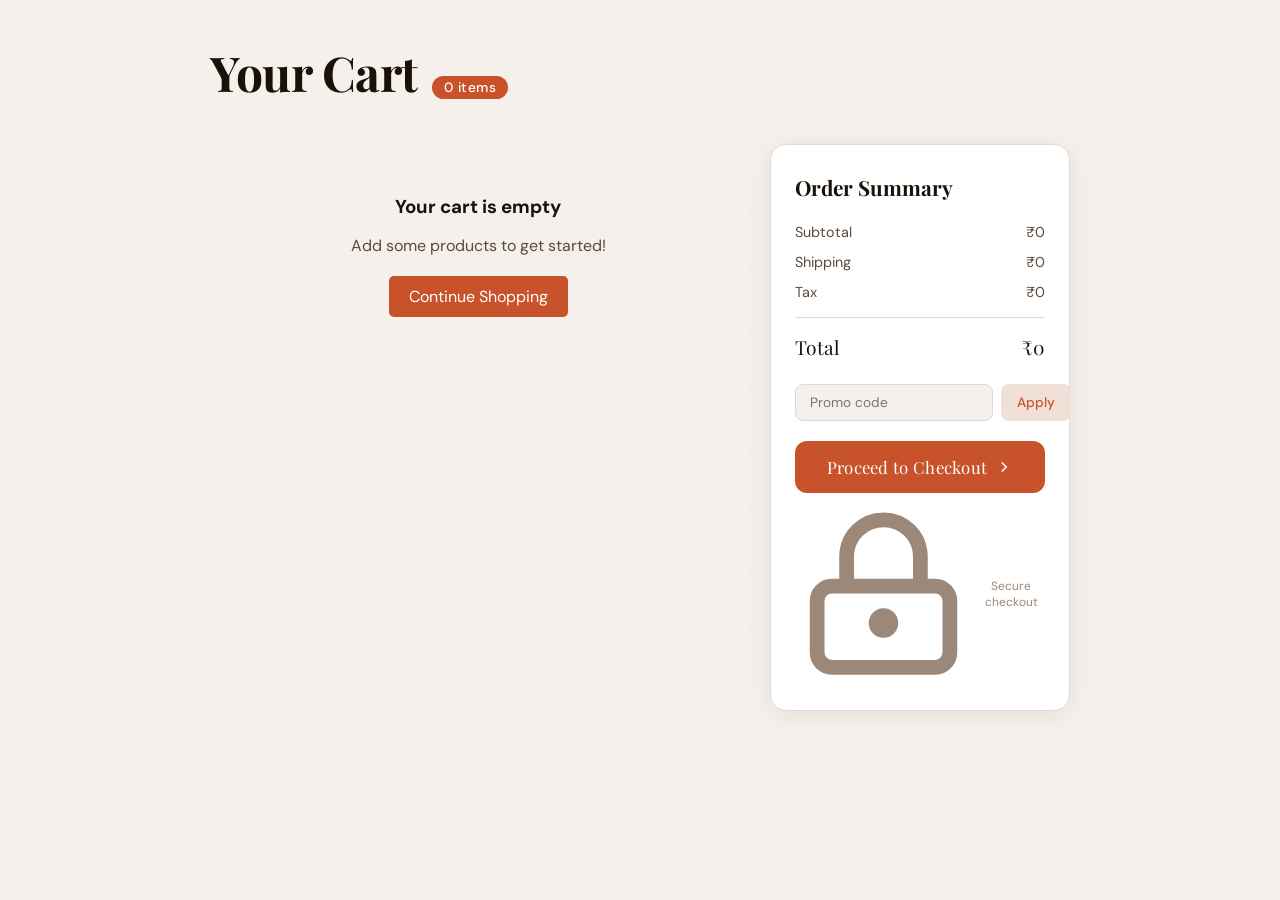
<file: cart.html>
<!DOCTYPE html>
<html lang="en">

<head>
  <meta charset="UTF-8" />
  <meta name="viewport" content="width=device-width, initial-scale=1.0" />
  <title>Nostra-Shopping Cart</title>
  <link
    href="https://fonts.googleapis.com/css2?family=Playfair+Display:wght@500;700&family=DM+Sans:wght@300;400;500&display=swap"
    rel="stylesheet" />
  <style>
    *,
    *::before,
    *::after {
      box-sizing: border-box;
      margin: 0;
      padding: 0;
    }

    :root {
      --bg: #f5f0eb;
      --surface: #ffffff;
      --accent: #c8522a;
      --accent-light: #f0e0d8;
      --text-dark: #1a1209;
      --text-mid: #5a4a3a;
      --text-light: #9c8878;
      --border: #e2d9d0;
      --shadow: 0 4px 24px rgba(60, 30, 10, 0.08);
    }

    body {
      font-family: 'DM Sans', sans-serif;
      background: var(--bg);
      color: var(--text-dark);
      min-height: 100vh;
      padding: 40px 16px 80px;
    }

    body::before {
      content: '';
      position: fixed;
      inset: 0;
      background-image: url("data:image/svg+xml,%3Csvg width='60' height='60' xmlns='http://www.w3.org/2000/svg'%3E%3Ccircle cx='30' cy='30' r='1' fill='%23c8b09a' opacity='0.25'/%3E%3C/svg%3E");
      pointer-events: none;
      z-index: 0;
    }

    .page-wrapper {
      position: relative;
      z-index: 1;
      max-width: 860px;
      margin: 0 auto;
    }

    .page-header {
      display: flex;
      align-items: baseline;
      gap: 14px;
      margin-bottom: 40px;
      animation: fadeDown 0.5s ease both;
    }

    .page-header h1 {
      font-family: 'Playfair Display', serif;
      font-size: clamp(2rem, 5vw, 3rem);
      color: var(--text-dark);
      letter-spacing: -0.5px;
    }

    .cart-count {
      font-size: 0.85rem;
      font-weight: 500;
      background: var(--accent);
      color: #fff;
      border-radius: 50px;
      padding: 3px 12px;
      letter-spacing: 0.5px;
    }

    .cart-layout {
      display: grid;
      grid-template-columns: 1fr 300px;
      gap: 24px;
      align-items: start;
    }

    @media (max-width: 680px) {
      .cart-layout {
        grid-template-columns: 1fr;
      }
    }

    .items-list {
      display: flex;
      flex-direction: column;
      gap: 16px;
    }

    .cart-item {
      background: var(--surface);
      border-radius: 16px;
      border: 1px solid var(--border);
      padding: 20px;
      display: grid;
      grid-template-columns: 100px 1fr auto;
      gap: 18px;
      align-items: center;
      box-shadow: var(--shadow);
      animation: slideUp 0.4s ease both;
      transition: transform 0.2s ease, box-shadow 0.2s ease;
    }

    .cart-item:nth-child(1) {
      animation-delay: 0.05s;
    }

    .cart-item:nth-child(2) {
      animation-delay: 0.12s;
    }

    .cart-item:nth-child(3) {
      animation-delay: 0.19s;
    }

    .cart-item:hover {
      transform: translateY(-2px);
      box-shadow: 0 8px 32px rgba(60, 30, 10, 0.12);
    }

    .item-image {
      width: 100px;
      height: 100px;
      border-radius: 12px;
      overflow: hidden;
      flex-shrink: 0;
      background: var(--accent-light);
    }

    .item-image img {
      width: 100%;
      height: 100%;
      object-fit: cover;
      display: block;
      transition: transform 0.3s ease;
    }

    .cart-item:hover .item-image img {
      transform: scale(1.06);
    }

    .item-info {
      display: flex;
      flex-direction: column;
      gap: 4px;
    }

    .item-tag {
      font-size: 0.7rem;
      font-weight: 500;
      text-transform: uppercase;
      letter-spacing: 1.5px;
      color: var(--accent);
    }

    .item-name {
      font-family: 'Playfair Display', serif;
      font-size: 1.1rem;
      color: var(--text-dark);
      line-height: 1.3;
    }

    .item-meta {
      font-size: 0.82rem;
      color: var(--text-light);
      margin-top: 2px;
    }

    .item-qty {
      display: flex;
      align-items: center;
      gap: 8px;
      margin-top: 10px;
    }

    .qty-btn {
      width: 28px;
      height: 28px;
      border-radius: 50%;
      border: 1.5px solid var(--border);
      background: transparent;
      cursor: pointer;
      font-size: 1rem;
      color: var(--text-mid);
      display: flex;
      align-items: center;
      justify-content: center;
      transition: all 0.15s;
    }

    .qty-btn:hover {
      background: var(--accent);
      border-color: var(--accent);
      color: #fff;
    }

    .qty-num {
      font-weight: 500;
      font-size: 0.95rem;
      width: 22px;
      text-align: center;
    }

    .item-right {
      display: flex;
      flex-direction: column;
      align-items: flex-end;
      gap: 16px;
    }

    .item-price {
      font-family: 'Playfair Display', serif;
      font-size: 1.25rem;
      color: var(--text-dark);
      white-space: nowrap;
    }

    .remove-btn {
      background: none;
      border: none;
      cursor: pointer;
      color: var(--text-light);
      font-size: 0.8rem;
      font-family: 'DM Sans', sans-serif;
      display: flex;
      align-items: center;
      gap: 4px;
      transition: color 0.15s;
      padding: 0;
    }

    .remove-btn:hover {
      color: var(--accent);
    }

    .remove-btn svg {
      width: 14px;
      height: 14px;
    }

    .summary-card {
      background: var(--surface);
      border-radius: 16px;
      border: 1px solid var(--border);
      padding: 28px 24px;
      box-shadow: var(--shadow);
      position: sticky;
      top: 24px;
      animation: fadeDown 0.5s 0.2s ease both;
    }

    .summary-card h2 {
      font-family: 'Playfair Display', serif;
      font-size: 1.3rem;
      margin-bottom: 22px;
      color: var(--text-dark);
    }

    .summary-row {
      display: flex;
      justify-content: space-between;
      font-size: 0.9rem;
      color: var(--text-mid);
      margin-bottom: 12px;
    }

    .summary-divider {
      border: none;
      border-top: 1px solid var(--border);
      margin: 16px 0;
    }

    .summary-total {
      display: flex;
      justify-content: space-between;
      font-family: 'Playfair Display', serif;
      font-size: 1.2rem;
      color: var(--text-dark);
      margin-bottom: 24px;
    }

    .promo-row {
      display: flex;
      gap: 8px;
      margin-bottom: 20px;
    }

    .promo-input {
      flex: 1;
      border: 1.5px solid var(--border);
      border-radius: 8px;
      padding: 9px 14px;
      font-family: 'DM Sans', sans-serif;
      font-size: 0.85rem;
      color: var(--text-dark);
      background: var(--bg);
      outline: none;
      transition: border-color 0.15s;
    }

    .promo-input:focus {
      border-color: var(--accent);
    }

    .promo-btn {
      border: none;
      background: var(--accent-light);
      color: var(--accent);
      font-family: 'DM Sans', sans-serif;
      font-size: 0.85rem;
      font-weight: 500;
      border-radius: 8px;
      padding: 9px 16px;
      cursor: pointer;
      transition: background 0.15s;
    }

    .promo-btn:hover {
      background: #e8c8b8;
    }

    .checkout-btn {
      width: 100%;
      background: var(--accent);
      color: #fff;
      border: none;
      border-radius: 12px;
      padding: 15px;
      font-family: 'Playfair Display', serif;
      font-size: 1.05rem;
      cursor: pointer;
      letter-spacing: 0.3px;
      transition: background 0.2s, transform 0.15s;
      display: flex;
      align-items: center;
      justify-content: center;
      gap: 8px;
    }

    .checkout-btn:hover {
      background: #b04420;
      transform: translateY(-1px);
    }

    .checkout-btn svg {
      width: 18px;
      height: 18px;
    }

    .secure-note {
      text-align: center;
      font-size: 0.75rem;
      color: var(--text-light);
      margin-top: 12px;
      display: flex;
      align-items: center;
      justify-content: center;
      gap: 5px;
    }

    @keyframes fadeDown {
      from {
        opacity: 0;
        transform: translateY(-16px);
      }

      to {
        opacity: 1;
        transform: translateY(0);
      }
    }

    @keyframes slideUp {
      from {
        opacity: 0;
        transform: translateY(20px);
      }

      to {
        opacity: 1;
        transform: translateY(0);
      }
    }
  </style>
</head>

<body>
  <div class="page-wrapper">
    <header class="page-header">
      <h1>Your Cart</h1>
      <span class="cart-count">3 items</span>
    </header>
    <div class="cart-layout">
      <div class="items-list">

        <!-- Product 1: Headphones -->
        <div class="cart-item">
          <div class="item-image">
            <img src="https://images.unsplash.com/photo-1505740420928-5e560c06d30e?w=200&h=200&fit=crop&auto=format"
              alt="Wireless Headphones" />
          </div>
          <div class="item-info">
            <span class="item-tag">Electronics</span>
            <div class="item-name">Wireless Noise-Cancelling Headphones</div>
            <div class="item-meta">Color: Matte Black &nbsp;·&nbsp; Warranty: 1 yr</div>
            <div class="item-qty">
              <button class="qty-btn">−</button>
              <span class="qty-num">1</span>
              <button class="qty-btn">+</button>
            </div>
          </div>
          <div class="item-right">
            <span class="item-price">₹8,499</span>
            <button class="remove-btn">
              <svg viewBox="0 0 24 24" fill="none" stroke="currentColor" stroke-width="2">
                <polyline points="3 6 5 6 21 6" />
                <path d="M19 6l-1 14H6L5 6" />
                <path d="M10 11v6" />
                <path d="M14 11v6" />
              </svg>
              Remove
            </button>
          </div>
        </div>

        <!-- Product 2: Book -->
        <div class="cart-item">
          <div class="item-image">
            <img src="https://images.unsplash.com/photo-1512820790803-83ca734da794?w=200&h=200&fit=crop&auto=format"
              alt="Book" />
          </div>
          <div class="item-info">
            <span class="item-tag">Books</span>
            <div class="item-name">The Design of Everyday Things</div>
            <div class="item-meta">By Don Norman &nbsp;·&nbsp; Paperback</div>
            <div class="item-qty">
              <button class="qty-btn">−</button>
              <span class="qty-num">2</span>
              <button class="qty-btn">+</button>
            </div>
          </div>
          <div class="item-right">
            <span class="item-price">₹1,199</span>
            <button class="remove-btn">
              <svg viewBox="0 0 24 24" fill="none" stroke="currentColor" stroke-width="2">
                <polyline points="3 6 5 6 21 6" />
                <path d="M19 6l-1 14H6L5 6" />
                <path d="M10 11v6" />
                <path d="M14 11v6" />
              </svg>
              Remove
            </button>
          </div>
        </div>

        <!-- Product 3: Coffee Set -->
        <div class="cart-item">
          <div class="item-image">
            <img src="https://images.unsplash.com/photo-1495474472287-4d71bcdd2085?w=200&h=200&fit=crop&auto=format"
              alt="Ceramic Pour-Over Coffee Set" />
          </div>
          <div class="item-info">
            <span class="item-tag">Kitchen</span>
            <div class="item-name">Ceramic Pour-Over Coffee Set</div>
            <div class="item-meta">Includes: Dripper, Server &nbsp;·&nbsp; Capacity: 4 cups</div>
            <div class="item-qty">
              <button class="qty-btn" data-action="decrease" data-index="2">−</button>
              <span class="qty-num">1</span>
              <button class="qty-btn" data-action="increase" data-index="2">+</button>
            </div>
          </div>
          <div class="item-right">
            <span class="item-price">₹2,499</span>
            <button class="remove-btn" data-action="remove" data-index="2">
              <svg viewBox="0 0 24 24" fill="none" stroke="currentColor" stroke-width="2">
                <polyline points="3 6 5 6 21 6" />
                <path d="M19 6l-1 14H6L5 6" />
                <path d="M10 11v6" />
                <path d="M14 11v6" />
              </svg>
              Remove
            </button>
          </div>
        </div>

      </div>

      <div class="summary-card">
        <h2>Order Summary</h2>
        <div class="summary-row">
          <span>Subtotal</span>
          <span id="subtotal">₹11,197</span>
        </div>
        <div class="summary-row">
          <span>Shipping</span>
          <span id="shipping">₹99</span>
        </div>
        <div class="summary-row">
          <span>Tax</span>
          <span id="tax">₹1,120</span>
        </div>
        <hr class="summary-divider">
        <div class="summary-total">
          <span>Total</span>
          <span id="total">₹12,416</span>
        </div>
        <div class="promo-row">
          <input type="text" class="promo-input" placeholder="Promo code" id="promo-code">
          <button class="promo-btn" id="apply-promo">Apply</button>
        </div>
        <button class="checkout-btn" id="checkout-btn">
          Proceed to Checkout
          <svg viewBox="0 0 24 24" fill="none" stroke="currentColor" stroke-width="2">
            <polyline points="9 18 15 12 9 6" />
          </svg>
        </button>
        <p class="secure-note">
          <svg viewBox="0 0 24 24" fill="none" stroke="currentColor" stroke-width="2">
            <rect x="3" y="11" width="18" height="11" rx="2" ry="2" />
            <circle cx="12" cy="16" r="1" />
            <path d="M7 11V7a5 5 0 0 1 10 0v4" />
          </svg>
          Secure checkout
        </p>
      </div>
    </div>
  </div>

  <script src="cart.js"></script>
</body>

</html>
</file>
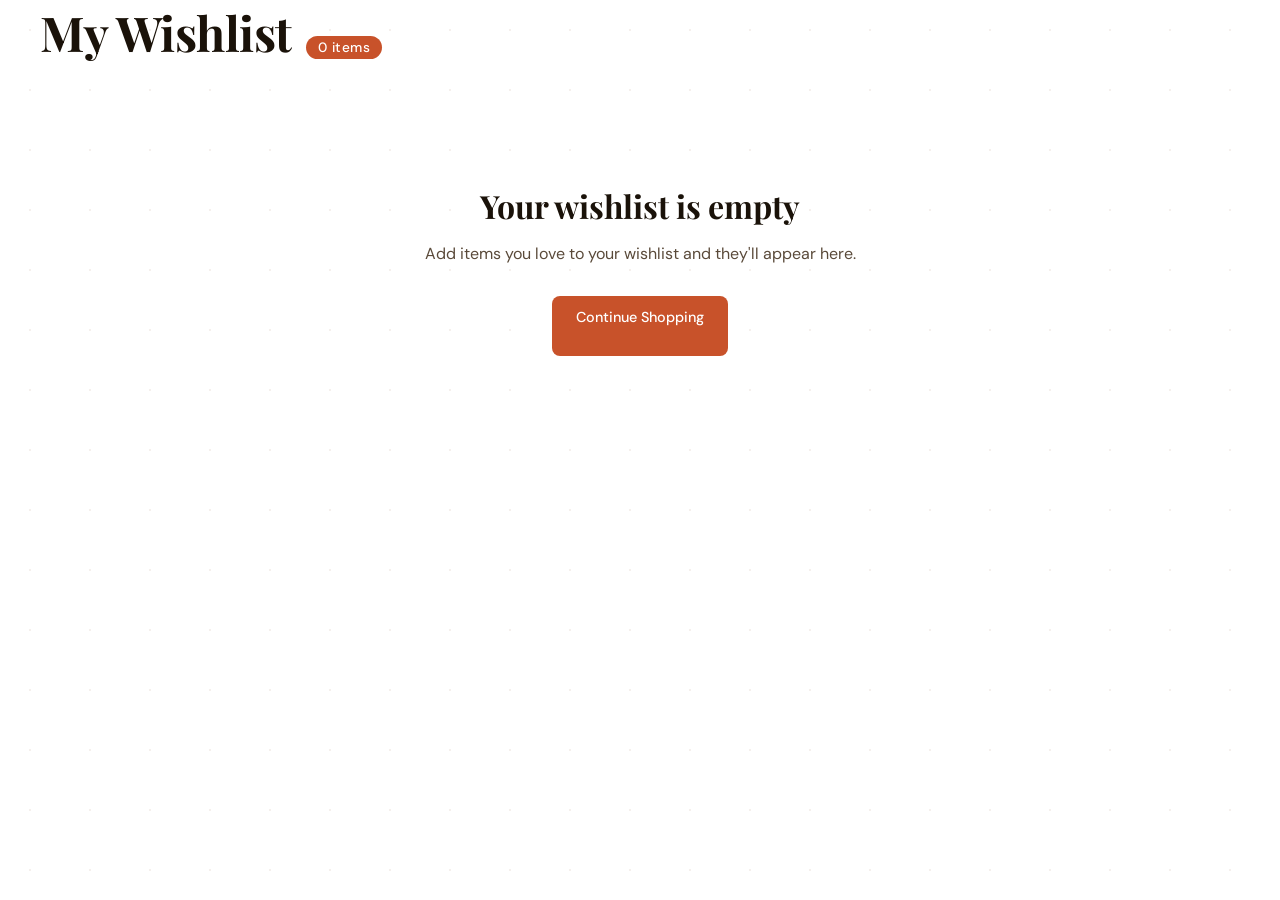
<file: wishlist.html>
<!DOCTYPE html>
<html lang="en">
<head>
  <meta charset="UTF-8" />
  <meta name="viewport" content="width=device-width, initial-scale=1.0"/>
  <link rel="shortcut icon" href="./assets/images/letter-n.png" type="image/nostra-icon">
  <title>Nostra - Wishlist</title>
  <link href="https://fonts.googleapis.com/css2?family=Playfair+Display:wght@500;700&family=DM+Sans:wght@300;400;500&display=swap" rel="stylesheet"/>
  <link rel="stylesheet" href="style.css">
  <style>
    *, *::before, *::after { box-sizing: border-box; margin: 0; padding: 0; }
    :root {
      --bg: #f5f0eb; --surface: #ffffff; --accent: #c8522a;
      --accent-light: #f0e0d8; --text-dark: #1a1209; --text-mid: #5a4a3a;
      --text-light: #9c8878; --border: #e2d9d0;
      --shadow: 0 4px 24px rgba(60,30,10,0.08);
    }
    body { font-family: 'DM Sans', sans-serif; background: var(--bg); color: var(--text-dark); min-height: 100vh; padding: 40px 16px 80px; }
    body::before { content: ''; position: fixed; inset: 0; background-image: url("data:image/svg+xml,%3Csvg width='60' height='60' xmlns='http://www.w3.org/2000/svg'%3E%3Ccircle cx='30' cy='30' r='1' fill='%23c8b09a' opacity='0.25'/%3E%3C/svg%3E"); pointer-events: none; z-index: 0; }
    .page-wrapper { position: relative; z-index: 1; max-width: 1200px; margin: 0 auto; }
    .page-header { display: flex; align-items: baseline; gap: 14px; margin-bottom: 40px; animation: fadeDown 0.5s ease both; }
    .page-header h1 { font-family: 'Playfair Display', serif; font-size: clamp(2rem, 5vw, 3rem); color: var(--text-dark); letter-spacing: -0.5px; }
    .wishlist-count { font-size: 0.85rem; font-weight: 500; background: var(--accent); color: #fff; border-radius: 50px; padding: 3px 12px; letter-spacing: 0.5px; }
    .empty-wishlist { text-align: center; padding: 80px 20px; }
    .empty-wishlist h2 { font-family: 'Playfair Display', serif; font-size: 2rem; color: var(--text-dark); margin-bottom: 16px; }
    .empty-wishlist p { color: var(--text-mid); margin-bottom: 32px; }
    .empty-wishlist .btn { background: var(--accent); color: #fff; border: none; padding: 12px 24px; border-radius: 8px; font-family: 'DM Sans', sans-serif; font-weight: 500; cursor: pointer; text-decoration: none; display: inline-block; transition: background 0.2s; }
    .empty-wishlist .btn:hover { background: #b04420; }
    .wishlist-grid { display: grid; grid-template-columns: repeat(auto-fill, minmax(280px, 1fr)); gap: 24px; }
    .wishlist-item { background: var(--surface); border-radius: 16px; border: 1px solid var(--border); overflow: hidden; box-shadow: var(--shadow); animation: slideUp 0.4s ease both; transition: transform 0.2s ease, box-shadow 0.2s ease; }
    .wishlist-item:nth-child(1) { animation-delay: 0.05s; }
    .wishlist-item:nth-child(2) { animation-delay: 0.12s; }
    .wishlist-item:nth-child(3) { animation-delay: 0.19s; }
    .wishlist-item:nth-child(4) { animation-delay: 0.26s; }
    .wishlist-item:hover { transform: translateY(-4px); box-shadow: 0 8px 32px rgba(60,30,10,0.12); }
    .item-image { width: 100%; height: 200px; overflow: hidden; background: var(--accent-light); position: relative; }
    .item-image img { width: 100%; height: 100%; object-fit: cover; display: block; transition: transform 0.3s ease; }
    .wishlist-item:hover .item-image img { transform: scale(1.05); }
    .remove-btn { position: absolute; top: 12px; right: 12px; width: 32px; height: 32px; border-radius: 50%; background: rgba(255,255,255,0.9); border: none; cursor: pointer; display: flex; align-items: center; justify-content: center; transition: all 0.2s; }
    .remove-btn:hover { background: #fff; transform: scale(1.1); }
    .remove-btn svg { width: 16px; height: 16px; color: var(--text-mid); }
    .item-content { padding: 20px; }
    .item-category { font-size: 0.7rem; font-weight: 500; text-transform: uppercase; letter-spacing: 1.5px; color: var(--accent); margin-bottom: 8px; }
    .item-name { font-family: 'Playfair Display', serif; font-size: 1.2rem; color: var(--text-dark); line-height: 1.3; margin-bottom: 8px; }
    .item-price { font-family: 'Playfair Display', serif; font-size: 1.4rem; color: var(--text-dark); font-weight: 600; }
    .item-actions { margin-top: 16px; display: flex; gap: 8px; }
    .btn { padding: 8px 16px; border-radius: 6px; font-family: 'DM Sans', sans-serif; font-size: 0.9rem; font-weight: 500; cursor: pointer; border: none; transition: all 0.2s; text-decoration: none; display: inline-block; }
    .btn-primary { background: var(--accent); color: #fff; }
    .btn-primary:hover { background: #b04420; }
    .btn-secondary { background: var(--accent-light); color: var(--accent); border: 1px solid var(--accent); }
    .btn-secondary:hover { background: #e8c8b8; }
    @keyframes fadeDown { from { opacity: 0; transform: translateY(-16px); } to { opacity: 1; transform: translateY(0); } }
    @keyframes slideUp { from { opacity: 0; transform: translateY(20px); } to { opacity: 1; transform: translateY(0); } }
    @media (max-width: 768px) { .wishlist-grid { grid-template-columns: repeat(auto-fill, minmax(250px, 1fr)); gap: 16px; } }
  </style>
</head>
<body>
<div class="page-wrapper">
  <header class="page-header">
    <h1>My Wishlist</h1>
    <span class="wishlist-count" id="wishlist-count">0 items</span>
  </header>

  <div id="wishlist-content">
    <!-- Content will be populated by JavaScript -->
  </div>
</div>

<script src="wishlist.js"></script>
</body>
</html>
</file>
<file: style.css>
/**
 * NOTIFICATION TOAST 
 */

.notification-toast {
  position: fixed;
  bottom: 80px;
  left: 20px;
  right: 20px;
  background: var(--white);
  max-width: 300px;
  display: -webkit-box;
  display: -webkit-flex;
  display: -ms-flexbox;
  display: flex;
  -webkit-box-align: start;
  -webkit-align-items: flex-start;
      -ms-flex-align: start;
          align-items: flex-start;
  gap: 15px;
  padding: 15px;
  -webkit-border-radius: var(--border-radius-md);
          border-radius: var(--border-radius-md);
  -webkit-box-shadow: 0 5px 20px hsla(0, 0%, 0%, 0.15);
          box-shadow: 0 5px 20px hsla(0, 0%, 0%, 0.15);
  -webkit-transform: translateX(-webkit-calc(-100% - 40px));
      -ms-transform: translateX(calc(-100% - 40px));
          transform: translateX(calc(-100% - 40px));
  -webkit-transition: 0.5s ease-in-out;
  -o-transition: 0.5s ease-in-out;
  transition: 0.5s ease-in-out;
  z-index: 5;
  -webkit-animation: slideInOut 10s ease-in-out infinite;
          animation: slideInOut 10s ease-in-out infinite;
}

@-webkit-keyframes slideInOut {

  0%,
  45%,
  100% {
    -webkit-transform: translateX(-webkit-calc(-100% - 40px));
            transform: translateX(calc(-100% - 40px));
    opacity: 0;
    visibility: hidden;
  }

  50%,
  95% {
    -webkit-transform: translateX(0);
            transform: translateX(0);
    opacity: 1;
    visibility: visible;
  }

}

@keyframes slideInOut {

  0%,
  45%,
  100% {
    -webkit-transform: translateX(-webkit-calc(-100% - 40px));
            transform: translateX(calc(-100% - 40px));
    opacity: 0;
    visibility: hidden;
  }

  50%,
  95% {
    -webkit-transform: translateX(0);
            transform: translateX(0);
    opacity: 1;
    visibility: visible;
  }

}

.notification-toast.closed { display: none; }

.toast-close-btn {
  position: absolute;
  top: 10px;
  right: 10px;
  color: var(--sonic-silver);
}

.toast-close-btn ion-icon { --ionicon-stroke-width: 50px; }

.toast-banner {
  width: 70px;
  height: 70px;
  border: 1px solid var(--cultured);
  -webkit-border-radius: var(--border-radius-sm);
          border-radius: var(--border-radius-sm);
}

.toast-banner img {
  width: 100%;
  height: 100%;
  -o-object-fit: contain;
     object-fit: contain;
  -o-object-position: center;
     object-position: center;
}

.toast-detail {
  width: -webkit-calc(100% - 85px);
  width: calc(100% - 85px);
  padding-right: 10px;
}

.toast-message {
  font-size: var(--fs-10);
  color: var(--sonic-silver);
  margin-bottom: 8px;
}

.toast-title {
  font-size: var(--fs-7);
  font-weight: var(--weight-500);
  color: var(--onyx);
}

.toast-meta {
  font-size: var(--fs-10);
  color: var(--sonic-silver);
}


/*-----------------------------------*\
 * #CUSTOM PROPERTY
\*-----------------------------------*/

:root {

  /**
   * colors
   */

  --middle-blue-green: hsl(176, 35%, 63%);
  --sonic-silver: hsl(0, 0%, 44%);
  --eerie-black: hsl(0, 0%, 9%);
  --ocean-green: hsl(148, 45%, 58%);
  --candy-pink: hsl(356, 65%, 63%);
  --cultured: hsl(0, 0%, 96%);
  --white: hsl(0, 0%, 100%);
  --black: hsl(0, 0%, 0%);

  /**
   * typography
   */

  --ff-jost: "Jost", sans-serif;

  --fs-1: 2.5rem;
  --fs-2: 1.75rem;
  --fs-3: 1.625rem;
  --fs-4: 1.5rem;
  --fs-5: 1.375rem;
  --fs-6: 1.25rem;
  --fs-7: 1.125rem;
  --fs-8: 0.938rem;
  --fs-9: 0.875rem;
  --fs-10: 0.813rem;

  --fw-500: 500;
  --fw-600: 600;

  /**
   * transition
   */

  --transition-1: 0.25s ease;
  --transition-2: 0.75s ease;
  --cubic-out: cubic-bezier(0.51, 0.03, 0.64, 0.28);
  --cubic-in: cubic-bezier(0.33, 0.85, 0.56, 1.02);

  /**
   * spacing
   */

  --section-padding: 60px;



/*-----------------------------------*\
  #BANNER
\*-----------------------------------*/

.banner { margin: 30px 0; }

.slider-container {
  display: -webkit-box;
  display: -webkit-flex;
  display: -ms-flexbox;
  display: flex;
  -webkit-box-align: center;
  -webkit-align-items: center;
      -ms-flex-align: center;
          align-items: center;
  gap: 10px;
  -webkit-border-radius: var(--border-radius-md);
          border-radius: var(--border-radius-md);
 overflow: auto hidden;
  -webkit-scroll-snap-type: inline mandatory;
      -ms-scroll-snap-type: inline mandatory;
          scroll-snap-type: inline mandatory;
  overscroll-behavior-inline: contain;
  overscroll-behavior-block: contain;
  overflow-y: auto
  

  
}

.slider-item {
  position: relative;
  min-width: 100%;
  max-height: 450px;
  aspect-ratio: 1 / 1;
  -webkit-border-radius: var(--border-radius-md);
          border-radius: var(--border-radius-md);

  
  scroll-snap-align: start;
  

  
}

.slider-item .banner-img {
  width: 100%;
  height: 100%;
  -o-object-fit: cover;
     object-fit: cover;
  -o-object-position: right;
     object-position: right;
     border-radius: 10px;
overflow-y: hidden;
overflow-x: auto;
}

.banner-content {
  background-color: transparent;
  position: absolute;
  bottom: 25px;
  left: 25px;
  right: 25px;
  padding: 20px 25px;
  -webkit-border-radius: var(--border-radius-md);
          border-radius: var(--border-radius-md);
}

.banner-subtitle {
  color: var(--salmon-pink);
  font-size: var(--fs-7);
  font-weight: var(--weight-500);
  text-transform: capitalize;
  letter-spacing: 2px;
  margin-bottom: 10px;
  background-color: transparent;
}

.banner-title {
  color: var(--eerie-black);
  font-size: var(--fs-1);
  text-transform: uppercase;
  line-height: 1;
  margin-bottom: 10px;
  background-color: transparent;
}

.banner-text { display: none; }

.banner-btn {
  background: var(--salmon-pink);
  color:white;
  width: -webkit-max-content;
  width: -moz-max-content;
  width: max-content;
  font-size: var(--fs-11);
  font-weight: var(--weight-600);
  text-transform: uppercase;
  padding: 4px 10px;
  -webkit-border-radius: var(--border-radius-sm);
          border-radius: var(--border-radius-sm);
  -webkit-transition: var(--transition-timing);
  -o-transition: var(--transition-timing);
  transition: var(--transition-timing);
  background-color:black
}

.banner-btn:hover { background: palevioletred;
color: white; }





/*-----------------------------------*\
 * #RESET
\*-----------------------------------*/

*, *::before, *::after {
  margin: 0;
  padding: 0;
  box-sizing: border-box;
}

li { list-style: none; }

a { text-decoration: none; }

a,
img,
span,
input,
button,
ion-icon { display: block; }

input,
button {
  background: none;
  border: none;
  font: inherit;
}

button {
  text-align: left;
  cursor: pointer;
}

input {
  width: 100%;
  outline-color: var(--middle-blue-green);
}

img { height: auto; }

ion-icon { pointer-events: none; }

html {
  font-family: var(--ff-jost);
  color: var(--sonic-silver);
  scroll-behavior: smooth;
}

body {
  background: var(--white);
  padding-block: 70px;
}





/*-----------------------------------*\
 * #REUSED STYLE
\*-----------------------------------*/

.container { padding-inline: 15px; }

a,
button { transition: var(--transition-1); }

h3 > a { color: inherit; }

.h1,
.h2,
.h3,
.h4 {
  color: var(--eerie-black);
  font-weight: var(--fw-600);
}

.h1 {
  font-size: var(--fs-1);
  line-height: 1;
}

.h2 { font-size: var(--fs-2); }

.h3 { font-size: var(--fs-6); }

.h4 {
  font-size: var(--fs-7);
  font-weight: var(--fw-500);
}

.btn {
  background: var(--background, var(--eerie-black));
  color: var(--color, var(--white));
  font-weight: var(--fw-600);
  height: var(--height, 60px);
  padding-inline: 50px;
  border: 1px solid var(--border-color, var(--eerie-black));
  border-radius: 6px;
  display: flex;
  justify-content: center;
  align-items: center;
}

.btn-primary:is(:hover, :focus) {
  --background: var(--white);
  --color: var(--eerie-black);
  --border-color: var(--eerie-black);
}

.btn-secondary {
  --height: 50px;
  --background: var(--white);
  --color: var(--eerie-black);
  --border-color: var(--white);
}

.btn-secondary:is(:hover, :focus) {
  --background: var(--eerie-black);
  --color: var(--white);
  --border-color: var(--eerie-black);
}

.btn-outline {
  --height: 50px;
  --background: var(--white);
  --color: var(--eerie-black);
  --border-color: var(--eerie-black);
  padding-inline: 40px;
}

.btn-outline:is(:hover, :focus) {
  --background: var(--eerie-black);
  --color: var(--white);
  --border-color: var(--eerie-black);
}

.section { padding-block: var(--section-padding); }

.w-100 { width: 100%; }

.section-title {
  text-align: center;
  margin-bottom: 30px;
}

.heart {
  font-size: 22px;
  cursor: pointer;
transition: 0.3s;
z-index: 10;
position: relative;
}
.heart:hover {
  color: red;
  transform: scale(1.2);
}


/*-----------------------------------*\
 * #HEADER
\*-----------------------------------*/

.header-search { display: none; }

.header {
  position: absolute;
  top: 0;
  left: 0;
  background: var(--white);
  width: 100%;
  padding-block: 20px;
  z-index: 4;
  transition: var(--transition-1);
}

.header.active {
  position: fixed;
  box-shadow: 0 2px 20px hsla(0, 0%, 0%, 0.1);
}

.header .container {
  display: flex;
  justify-content: space-between;
  align-items: center;
}

.nav-open-btn {
  display: flex;
  flex-direction: column;
  gap: 4px;
  padding: 8px;
}

.nav-open-btn span {
  width: 20px;
  height: 2px;
  background: var(--black);
  transition: var(--transition-1);
}

.nav-open-btn span:nth-child(2) {
  transform: scaleX(0.5);
  transform-origin: right;
}

.nav-open-btn:is(:hover, :focus) span:nth-child(2) { transform: scaleX(1); }

.header-actions {
  background: var(--white);
  position: fixed;
  bottom: 0;
  left: 0;
  width: 100%;
  display: flex;
  justify-content: space-evenly;
  align-items: center;
  gap: 5px;
  padding-block: 16px 10px;
  box-shadow: 0 -2px 20px hsla(0, 0%, 0%, 0.1);
  z-index: 1;
}

.header-action-btn {
  position: relative;
  width: 50px;
  text-align: center;
}

.header-action-btn ion-icon {
  margin-inline: auto;
  font-size: 22px;
  margin-bottom: 3px;
}

.header-action-label {
  color: var(--sonic-silver);
  font-size: var(--fs-10);
  transition: var(--transition-1);
}

.header-action-btn:is(:hover, :focus) .header-action-label { color: var(--eerie-black); }

.header-action-btn .btn-badge {
  position: absolute;
  top: -5px;
  right: 0;
  background: var(--background, var(--eerie-black));
  width: 20px;
  height: 20px;
  display: grid;
  place-items: center;
  line-height: 0;
  font-size: 13px;
  color: var(--white);
  border-radius: 50%;
}

.header-action-btn .btn-badge.green { --background: var(--middle-blue-green); }

.navbar {
  background: var(--white);
  position: fixed;
  top: 0;
  right: -300px;
  max-width: 300px;
  width: 100%;
  height: 100%;
  padding: 30px 25px;
  z-index: 3;
  visibility: hidden;
  transition: 0.25s var(--cubic-out);
}

.navbar.active {
  visibility: visible;
  transform: translateX(-300px);
  transition: 0.5s var(--cubic-in);
}

.navbar-top {
  display: flex;
  justify-content: space-between;
  align-items: center;
  margin-bottom: 60px;
}

.nav-close-btn ion-icon { font-size: 23px; }

.navbar-link {
  padding-block: 10px;
  color: var(--eerie-black);
}

.navbar-list > li:not(:last-child) { border-bottom: 1px solid var(--cultured); }

.overlay {
  position: fixed;
  inset: 0;
  background: var(--black);
  opacity: 0;
  pointer-events: none;
  transition: var(--transition-1);
  z-index: 2;
}

.overlay.active {
  opacity: 0.7;
  pointer-events: all;
}








/*-----------------------------------*\
 * #SERVICE
\*-----------------------------------*/

.service { padding-block: 45px; }

.service-list {
  display: flex;
  flex-wrap: wrap;
  justify-content: center;
  align-items: center;
  gap: 40px;
}

.service-item {
  max-width: 235px;
  width: 100%;
  display: flex;
  justify-content: flex-start;
  align-items: center;
  gap: 20px;
}

.service-item-icon { width: 45px; }

.service-item-icon img { margin-inline: auto; }

.service-item-title {
  color: var(--eerie-black);
  font-size: var(--fs-7);
  font-weight: var(--fw-600);
}





/*-----------------------------------*\
 * #CATETORY
\*-----------------------------------*/

.category { padding-top: 0; }

.category-list {
  display: flex;
  flex-wrap: wrap;
  justify-content: center;
  align-items: center;
  gap: 30px;
}

.category-item {
  width: 100%;
  position: relative;
  border-radius: 30px;
}

.category-banner {
  background: var(--cultured);
  aspect-ratio: 2 / 2.35;
  overflow: hidden;
  border-radius: 30px;
}

.category-banner img {
  height: 100%;
  object-fit: cover;
  transition: var(--transition-2);
  border-radius: 30px;
}

.category-item:hover .category-banner img { transform: scale(1.05); }

.category-item .btn {
  position: absolute;
  bottom: 30px;
  left: 50%;
  transform: translateX(-50%);
  width: max-content;
  padding-inline: 30px;
}





/*-----------------------------------*\
 * #PRODUCT
\*-----------------------------------*/

.section-product .h2{ 

 font-size: 45px;

 }
 .section-product .p{
  font-size: 20px;
 }

.filter-list {
  display: flex;
  flex-wrap: wrap;
  justify-content: center;
  align-items: center;
  gap: 10px 20px;
  margin-bottom: 50px;
}

.filter-btn {
  color: inherit;
  font-size: var(--fs-7);
  font-weight: var(--fw-500);
}

.filter-btn.active { color: black;
font-weight: var(--fw-600);
font-size: larger;}

.filter-btn1:hover, .filter-btn1:focus {
  color: black;
  font-weight: var(--fw-600);
  font-size: larger;
}

.filter-btn2:hover, .filter-btn2:focus {
  color: black;
  font-weight: var(--fw-600);
  font-size: larger;
}

.filter-btn3:hover, .filter-btn3:focus {
  color: black;
  font-weight: var(--fw-600);
  font-size: larger;
}
.product-list {
  display: flex;
  flex-wrap: wrap;
  justify-content: center;
  gap: 50px 25px;
  margin-bottom: 60px;
}

.product-card .card-banner {
  position: relative;
  margin-bottom: 20px;
  overflow: hidden;
  border-radius: 30px;
}
.product-card .card-banner:hover img {
  transform: scale(1.05);
}

.product-card .card-badge {
  background: var(--eerie-black);
  color: var(--white);
  position: absolute;
  top: 0;
  left: 15px;
  font-size: var(--fs-9);
  font-weight: var(--fw-500);
  padding: 3px 10px;
}

.product-card .card-badge.red { background: var(--candy-pink); }

.product-card .card-badge.green { background: var(--ocean-green); }

.product-card .card-actions {
  display: flex;
  height: 45px;
}

.product-card .card-action-btn {
  border: 1px solid var(--cultured);
  width: 45px;
  display: flex;
  justify-content: center;
  align-items: center;
  gap: 8px;
  background: var(--white);
  color: var(--eerie-black);
}

.product-card .card-action-btn:is(:hover, :focus) { border-color: var(--eerie-black); }

.product-card .cart-btn {
  flex-grow: 1;
  background: var(--eerie-black);
  color: var(--white);
  border-color: var(--eerie-black);
}

.product-card .cart-btn:is(:hover, :focus) {
  background: var(--white);
  color: var(--eerie-black);
}

.product-card .card-action-btn ion-icon { font-size: 20px; }

.product-card .card-title { margin-bottom: 5px; }

.product-card .card-price {
  color: var(--eerie-black);
  font-size: var(--fs-8);
  font-weight: var(--fw-500);
}

.product-card .card-price data:not(:first-child) {
  color: var(--sonic-silver);
  margin-left: 5px;
  text-decoration: line-through;
}

.product .btn { margin-inline: auto; }


.viewall{
  display: flex;
  justify-content: center;
  align-items: center;
  margin-bottom: 10px;
}





/*-----------------------------------*\
 * #BLOG
\*-----------------------------------*/

.blog .section-title { margin-bottom: 40px; }

.blog-list {
  display: flex;
  flex-wrap: wrap;
  justify-content: center;
  align-items: flex-start;
  gap: 30px;
  
}

.blog-card .card-banner {
  background: var(--cultured);
  aspect-ratio: 2 / 1.37;
  overflow: hidden;
  margin-bottom: 25px;
}

.blog-card .card-banner img {
  height: 100%;
  object-fit: cover;
  transition: var(--transition-2);
  overflow: hidden;
  border-radius: 30px;
}

.blog-card:hover .card-banner img { transform: scale(1.05); }

.blog-card .card-content { padding-inline: 20px; }

.blog-card .card-meta-list {
  display: flex;
  justify-content: center;
  align-items: center;
  gap: 25px;
  margin-bottom: 10px;
}

.blog-card .card-meta-item {
  display: flex;
  align-items: center;
  gap: 10px;
}

.blog-card .card-meta-item ion-icon {
  font-size: 17px;
  --ionicon-stroke-width: 30px;
}

.blog-card .card-meta-link {
  color: inherit;
  font-size: var(--fs-9);
  font-weight: var(--fw-500);
  text-transform: uppercase;
}

.blog-card .card-meta-link:is(:hover, :focus) { color: var(--eerie-black); }

.blog-card .card-title {
  line-height: 1.4;
  text-align: center;
}

.container h2{
  font-size: 45px;
}



/*-----------------------------------*\
 * #NEWSLATTER
\*-----------------------------------*/

.newsletter { padding-bottom: 120px; }

.newsletter-card {
  background-color: var(--cultured);
  background-repeat: no-repeat;
  background-size: cover;
  background-position: left;
  padding: 80px 15px;
  text-align: center;
}

.newsletter-card .card-title {
  color: var(--eerie-black);
  font-size: var(--fs-3);
  font-weight: var(--fw-500);
  line-height: 1.2;
  margin-bottom: 30px;
}

.newsletter-card .card-text { margin-bottom: 30px; }

.newsletter-card .input-wrapper {
  position: relative;
  margin-bottom: 20px;
}

.newsletter-card .input-field {
  background: var(--white);
  height: 60px;
  padding-inline: 50px 20px;
  border-radius: 6px;
}

.newsletter-card .input-wrapper ion-icon {
  font-size: 18px;
  position: absolute;
  top: 50%;
  left: 25px;
  transform: translateY(-50%);
}

.newsletter-card .btn { gap: 10px; }





/*-----------------------------------*\
 * #FOOTER
\*-----------------------------------*/

.footer-top {
  background: var(--cultured);
  padding-block: var(--section-padding);
}

.footer-top .container {
  display: flex;
  flex-wrap: wrap;
  justify-content: space-between;
  gap: 40px;
}

.footer .logo { margin-bottom: 20px; }

.footer-text {
  line-height: 1.6;
  margin-bottom: 20px;
  

}
.footer .logo img{
  width: 130px;

}

.social-list {
  display: flex;
  justify-content: flex-start;
  align-items: center;
  gap: 10px;
}

.social-link {
  color: var(--eerie-black);
  font-size: 18px;
  width: 35px;
  height: 35px;
  border: 1px solid var(--sonic-silver);
  display: grid;
  place-items: center;
  border-radius: 50%;
}

.social-link:is(:hover, :focus) {
  background: var(--eerie-black);
  color: var(--white);
  border-color: var(--eerie-black);
}

.footer-list { width: 100%; }

.footer-list-title {
  color: var(--eerie-black);
  font-size: var(--fs-5);
  font-weight: var(--fw-600);
  margin-bottom: 15px;
}

.footer-link {
  position: relative;
  color: inherit;
  padding-block: 5px;
}

.footer-link:is(:hover, :focus) {
  color: var(--eerie-black);
  transform: translateX(15px);
}

.footer-link::before {
  content: "";
  position: absolute;
  top: 50%;
  left: -15px;
  transform: translateY(-50%) scale(var(--scale, 0));
  transform-origin: right;
  background: var(--sonic-silver);
  width: 10px;
  height: 2px;
  transition: var(--transition-1);
}

.footer-link:is(:hover, :focus)::before { --scale: 1; }

.footer-bottom { padding-block: 20px; }

.footer-bottom a { color: inherit; }

.copyright {
  margin-bottom: 15px;
  text-align: center;
}

.copyright a {
  display: inline-block;
  color: var(--eerie-black);
  font-weight: var(--fw-600);
}

.footer-bottom-list {
  display: flex;
  flex-wrap: wrap;
  justify-content: center;
  align-items: center;
  gap: 5px 15px;
  margin-bottom: 15px;
}

.footer-bottom-link:is(:hover, :focus) { color: var(--eerie-black); }

.payment {
  display: flex;
  flex-wrap: wrap;
  justify-content: center;
  align-items: center;
  gap: 15px;
}





/*-----------------------------------*\
 * #MEDIA QUARIES
\*-----------------------------------*/

/**
 * responsive for larger than 480px screen
 */

@media (min-width: 480px) {

  /**
   * CUSTOM PROPERTY
   */

  :root {

    /**
     * typography
     */

    --fs-1: 3rem;
    --fs-2: 2rem;

  }



  /**
   * CATEGORY
   */

  .category-list > li { width: calc(50% - 15px); }



  /**
   * PRODUCT
   */

  .product-list > li { width: calc(50% - 12.5px); }



  /**
   * FOOTER
   */

  .footer-brand { width: 100%; }

  .footer-text { max-width: 470px; }

  .footer-list { width: calc(50% - 20px); }

}





/**
 * responsive for larger than 580px screen
 */

@media (min-width: 580px) {

  /**
   * CUSTOM PROPERTY
   */

  :root {

    /**
     * typography
     */

    --fs-1: 3.75rem;
    --fs-2: 2.375rem;
    --fs-3: 2.25rem;

  }



  /**
   * REUSED STYLE
   */

  .container {
    max-width: 550px;
    margin-inline: auto;
  }

}





/**
 * responsive for larger than 768px screen
 */

@media (min-width: 768px) {

  /**
   * REUSED STYLE
   */

  .container { max-width: 700px; }



  /**
   * HERO
   */

  .hero {
    background-position: center;
    min-height: 800px;
  }



  /**
   * BLOG
   */

  .blog-list > li { width: calc(50% - 15px); }



  /**
   * NEWSLETTER
   */

  .newsletter-card > * {
    max-width: 480px;
    margin-inline: auto;
  }

  .newsletter-card .card-form { position: relative; }

  .newsletter-card .input-wrapper { margin-bottom: 0; }

  .newsletter-card .btn {
    position: absolute;
    top: 0;
    right: 0;
    bottom: 0;
    width: max-content;
    padding-inline: 35px;
    border-radius: 0 6px 6px 0;
  }



  /**
   * FOOTER
   */

  .footer-list { width: calc(33.33% - 26.66px); }

  .copyright,
  .footer-bottom-list { margin-bottom: 0; }

  .footer-bottom .container {
    display: flex;
    flex-wrap: wrap;
    justify-content: center;
    align-items: center;
    gap: 25px 50px;
  }

}





/**
 * responsive for larger than 992px screen
 */

@media (min-width: 992px) {

  /**
   * CUSTOM PROPERTY
   */

  :root {

    /**
     * typography
     */

    --fs-1: 5rem;

  }



  /**
   * RESET
   */

  body { padding-block: 0; }



  /**
   * REUSED STYLE
   */

  .container { max-width: 950px; }



  /**
   * HEADER
   */

  .header {
    position: relative;
    padding-block: 15px;
    border-bottom: 1px solid hsla(0, 0%, 0%, 0.1);
    margin-bottom: 67px;
  }

  .header.active {
    position: relative;
    box-shadow: none;
  }

  .header .container {
    display: grid;
    grid-template-columns: repeat(3, 1fr);
    align-items: center;
  }

  .header-search {
    display: block;
    position: relative;
    width: max-content;
  }

  .header-search .input-field {
    border: 1px solid hsla(0, 0%, 0%, 0.1);
    width: 280px;
    padding: 12px 30px;
    border-radius: 6px;
    transition: var(--transition-1);
  }

  .header-search .input-field:focus { outline: 1px solid var(--eerie-black); }

  .header-search .search-btn {
    position: absolute;
    top: 50%;
    right: 15px;
    transform: translateY(-50%);
    font-size: 20px;
    color: var(--eerie-black);
  }

  .header-search .search-btn ion-icon { --ionicon-stroke-width: 30px; }

  .header .logo { margin-inline: auto; }

  .nav-open-btn,
  .header-action-btn:nth-child(2),
  .navbar-top,
  .overlay { display: none; }

  .header-actions {
    all: unset;
    display: flex;
    justify-content: flex-end;
    align-items: center;
    gap: 15px;
  }

  .navbar {
    all: unset;
    position: absolute;
    top: calc(100% + 1px);
    left: 0;
    width: 100%;
    background: var(--white);
  }

  .header.active .navbar {
    position: fixed;
    top: 0;
    box-shadow: 0 2px 20px hsla(0, 0%, 0%, 0.1);
  }

  .navbar-list {
    display: flex;
    justify-content: center;
    align-items: center;
    gap: 40px;
  }

  .navbar-list > li:not(:last-child) { border-bottom: none; }

  .navbar-link {
    font-size: var(--fs-7);
    font-weight: var(--fw-500);
    padding-block: 20px;
  }

  .navbar-link:is(:hover, :focus) { color: var(--middle-blue-green); }



  /**
   * CATEGORY
   */

  .category-list > li:not(:first-child, :nth-child(2)) { width: calc(25% - 22.5px); }



  /**
   * PRODUCT
   */

  .product-list > li { width: calc(33.33% - 16.66px); }

  .product-card .card-actions {
    position: absolute;
    bottom: 20px;
    left: 20px;
    right: 20px;
    transform: translateY(100px);
    visibility: hidden;
    transition: var(--transition-1);
    
  }

  .product-card .card-banner { overflow: hidden; }

  .product-card .card-banner:hover .card-actions {
    visibility: visible;
    transform: translateY(0);
  }

  .product-card .card-action-btn:first-child { border-radius: 6px 0 0 6px; }

  .product-card .card-action-btn:last-child { border-radius: 0 6px 6px 0; }



  /**
   * BLOG
   */

  .blog-list > li { width: calc(33.33% - 20px); }



  /**
   * NEWSLETTER
   */

  .newsletter-card .card-form { max-width: 650px; }

}





/**
 * responsive for larger than 1200px screen
 */

@media (min-width: 1200px) {

  /**
   * CUSTOM PROPERTY
   */

  :root {

    /**
     * typography
     */

    --fs-1: 6.25rem;

  }



  /**
   * REUSED STYLE
   */

  .container { max-width: 1150px; }


/* Wishlist heart styling */
.heart.liked {
  color: #ef4444 !important;
}



  /**
   * HEADER
   */

  .header-search .input-field { width: 350px; }



  /**
   * PRODUCT
   */

  .product-list > li { width: calc(25% - 18.75px); }



  /**
   * FOOTER
   */

  .footer-brand { width: calc(40% - 30px); }

  .footer-text { max-width: 340px; }

  .footer-list { width: calc(20% - 30px); }

  .footer-bottom .container { justify-content: space-between; }
</file>
